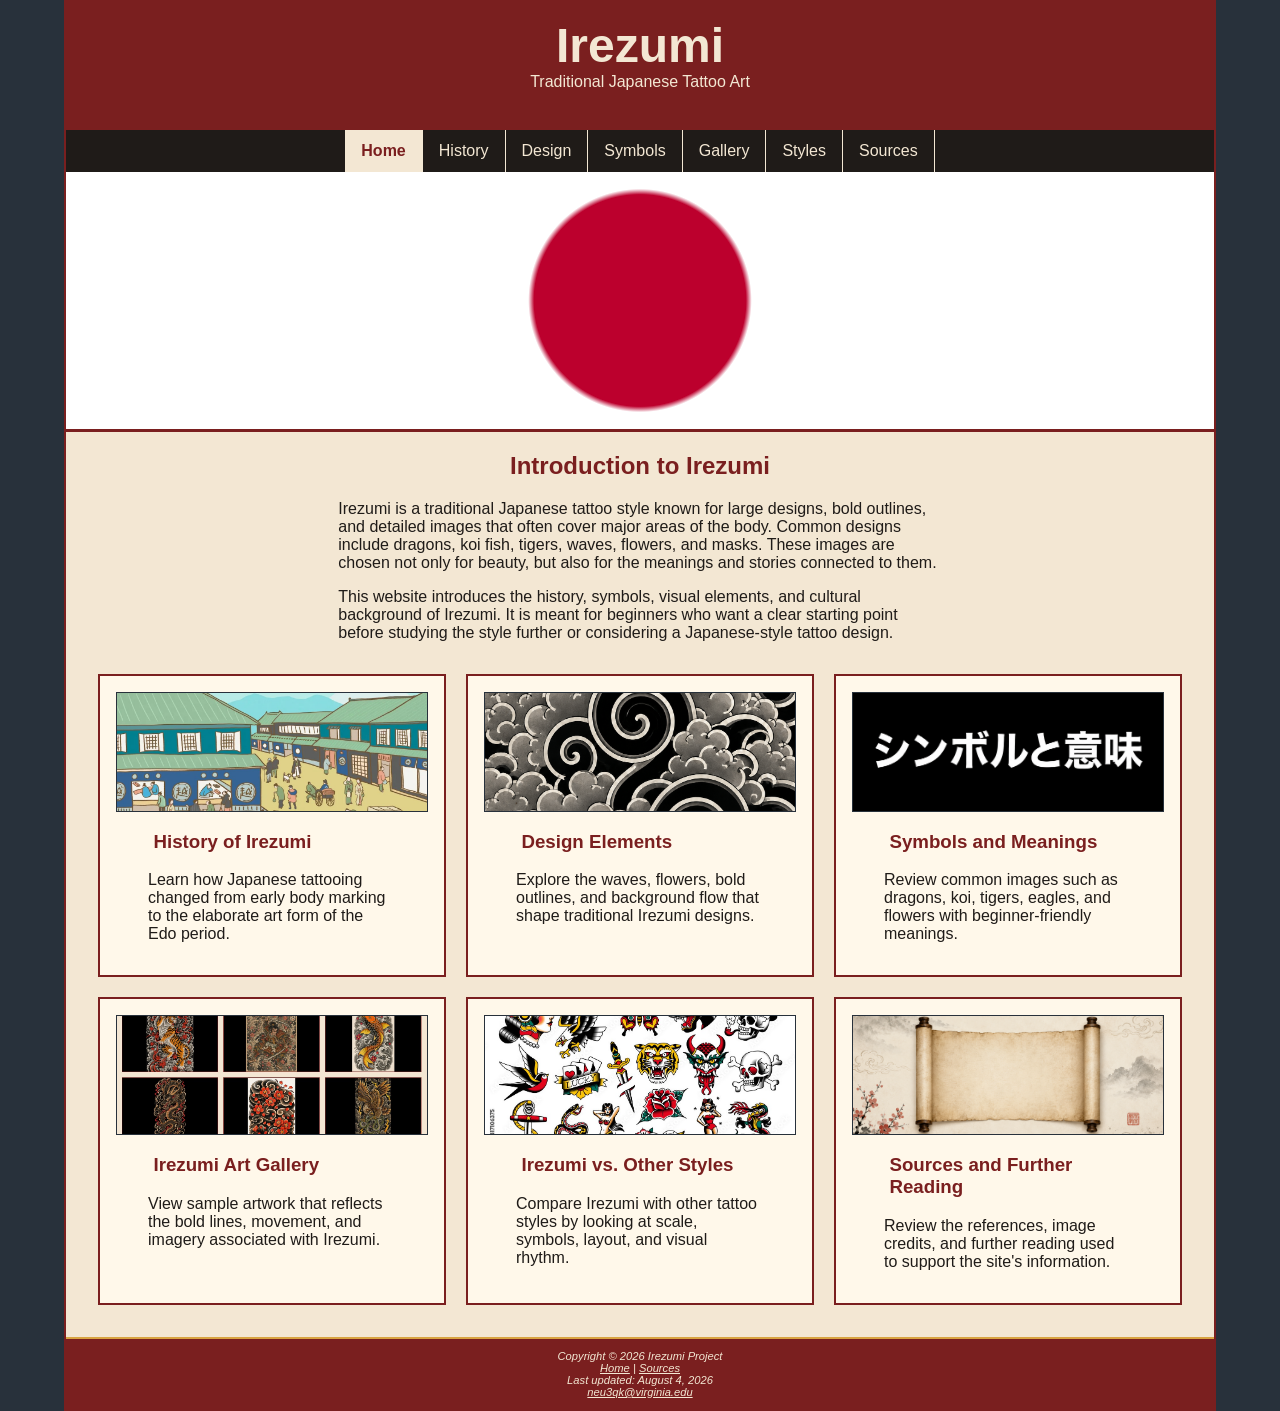
<file: index.html>
<!DOCTYPE html>
<html lang="en">
<head>
  <meta name="viewport" content="width=device-width, initial-scale=1.0">
  <meta name="description" content="Explore the history, symbols, and visual traditions of Japanese Irezumi tattoo art.">
  <link rel="stylesheet" href="irezumi.css">
  <title>Irezumi: Traditional Japanese Tattoo Art</title>
</head>
<body>
  <div id="wrapper">
    <header>
      <h1><a href="index.html">Irezumi</a></h1>
      <p>Traditional Japanese Tattoo Art</p>
    </header>

    <nav>
      <ul>
        <li><a href="index.html" class="active" aria-current="page">Home</a></li>
        <li><a href="history.html">History</a></li>
        <li><a href="design.html">Design</a></li>
        <li><a href="symbols.html">Symbols</a></li>
        <li><a href="gallery.html">Gallery</a></li>
        <li><a href="styles.html">Styles</a></li>
        <li><a href="sources.html">Sources</a></li>
      </ul>
    </nav>

    <main>
      <div id="homehero"></div>

      <h2>Introduction to Irezumi</h2>

      <p>
        Irezumi is a traditional Japanese tattoo style known for large designs, bold outlines, and detailed images
        that often cover major areas of the body. Common designs include dragons, koi fish, tigers, waves, flowers,
        and masks. These images are chosen not only for beauty, but also for the meanings and stories connected to them.
      </p>

      <p>
        This website introduces the history, symbols, visual elements, and cultural background of Irezumi. It is meant
        for beginners who want a clear starting point before studying the style further or considering a Japanese-style
        tattoo design.
      </p>

      <div class="feature-row">
        <a class="feature" href="history.html">
          <img src="History.jpg" alt="Illustration of a historical Japanese town scene" class="feature-image">
          <h3>History of Irezumi</h3>
          <p>Learn how Japanese tattooing changed from early body marking to the elaborate art form of the Edo period.</p>
        </a>

        <a class="feature" href="design.html">
          <img src="Clouds.jpg" alt="Cloud artwork representing Irezumi design elements" class="feature-image">
          <h3>Design Elements</h3>
          <p>Explore the waves, flowers, bold outlines, and background flow that shape traditional Irezumi designs.</p>
        </a>

        <a class="feature" href="symbols.html">
          <img src="symbols-hero-ai.png" alt="Japanese text graphic representing Irezumi symbols and meanings" class="feature-image">
          <h3>Symbols and Meanings</h3>
          <p>Review common images such as dragons, koi, tigers, eagles, and flowers with beginner-friendly meanings.</p>
        </a>

        <a class="feature" href="gallery.html">
          <img src="GalleryFaceCard.jpg" alt="Irezumi artwork preview for the art gallery" class="feature-image">
          <h3>Irezumi Art Gallery</h3>
          <p>View sample artwork that reflects the bold lines, movement, and imagery associated with Irezumi.</p>
        </a>

        <a class="feature" href="styles.html">
          <img src="AmericanTrad.jpg" alt="American traditional tattoo artwork preview for comparing tattoo styles" class="feature-image">
          <h3>Irezumi vs. Other Styles</h3>
          <p>Compare Irezumi with other tattoo styles by looking at scale, symbols, layout, and visual rhythm.</p>
        </a>

        <a class="feature" href="sources.html">
          <img src="sources-hero-ai.png" alt="Japanese scroll artwork preview for sources and further reading" class="feature-image">
          <h3>Sources and Further Reading</h3>
          <p>Review the references, image credits, and further reading used to support the site's information.</p>
        </a>
      </div>
    </main>

    <footer>
      Copyright &copy; 2026 Irezumi Project<br>
      <a href="index.html">Home</a> | <a href="sources.html">Sources</a><br>
      Last updated: August 4, 2026<br>
      <a href="mailto:neu3qk@virginia.edu">neu3qk@virginia.edu</a>
    </footer>
  </div>
</body>
</html>
</file>
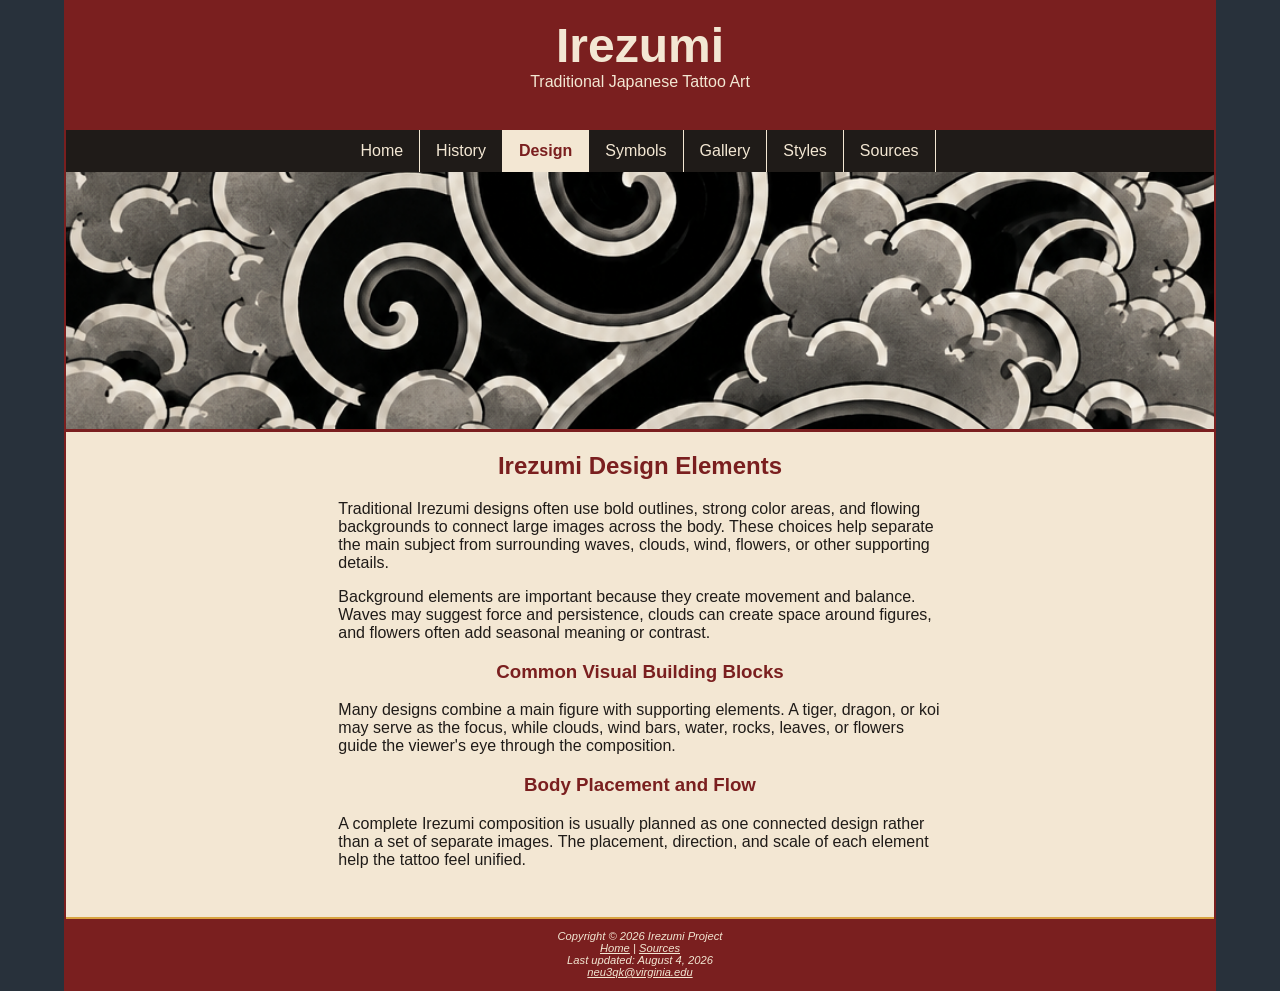
<file: design.html>
<!DOCTYPE html>
<html lang="en">
<head>
  <meta name="viewport" content="width=device-width, initial-scale=1.0">
  <meta name="description" content="Explore the history, symbols, and visual traditions of Japanese Irezumi tattoo art.">
  <link rel="stylesheet" href="irezumi.css">
  <title>Irezumi Design Elements</title>
</head>
<body>
  <div id="wrapper">
    <header>
      <h1><a href="index.html">Irezumi</a></h1>
      <p>Traditional Japanese Tattoo Art</p>
    </header>

    <nav>
      <ul>
        <li><a href="index.html">Home</a></li>
        <li><a href="history.html">History</a></li>
        <li><a href="design.html" class="active" aria-current="page">Design</a></li>
        <li><a href="symbols.html">Symbols</a></li>
        <li><a href="gallery.html">Gallery</a></li>
        <li><a href="styles.html">Styles</a></li>
        <li><a href="sources.html">Sources</a></li>
      </ul>
    </nav>

    <main>
      <div id="designhero" role="img" aria-label="Cloud artwork representing Irezumi background design"></div>

      <h2>Irezumi Design Elements</h2>

      <p>
        Traditional Irezumi designs often use bold outlines, strong color areas, and flowing backgrounds to connect
        large images across the body. These choices help separate the main subject from surrounding waves, clouds,
        wind, flowers, or other supporting details.
      </p>

      <p>
        Background elements are important because they create movement and balance. Waves may suggest force and
        persistence, clouds can create space around figures, and flowers often add seasonal meaning or contrast.
      </p>

      <h3>Common Visual Building Blocks</h3>

      <p>
        Many designs combine a main figure with supporting elements. A tiger, dragon, or koi may serve as the focus,
        while clouds, wind bars, water, rocks, leaves, or flowers guide the viewer's eye through the composition.
      </p>

      <h3>Body Placement and Flow</h3>

      <p>
        A complete Irezumi composition is usually planned as one connected design rather than a set of separate images.
        The placement, direction, and scale of each element help the tattoo feel unified.
      </p>
    </main>

    <footer>
      Copyright &copy; 2026 Irezumi Project<br>
      <a href="index.html">Home</a> | <a href="sources.html">Sources</a><br>
      Last updated: August 4, 2026<br>
      <a href="mailto:neu3qk@virginia.edu">neu3qk@virginia.edu</a>
    </footer>
  </div>
</body>
</html>
</file>
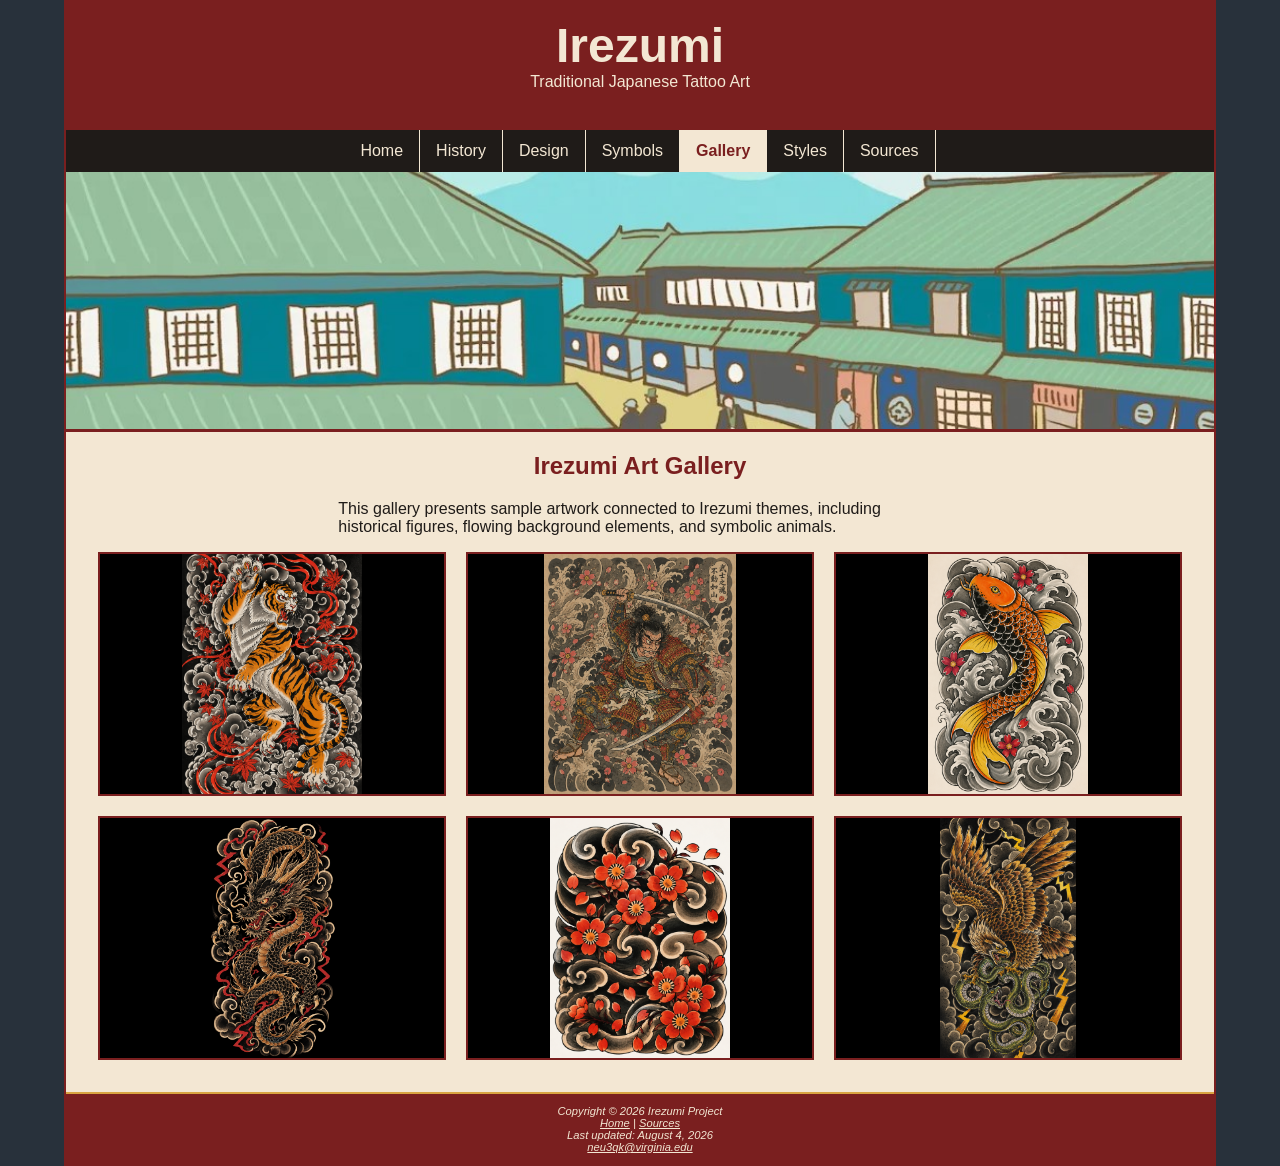
<file: gallery.html>
<!DOCTYPE html>
<html lang="en">
<head>
  <meta name="viewport" content="width=device-width, initial-scale=1.0">
  <meta name="description" content="Explore the history, symbols, and visual traditions of Japanese Irezumi tattoo art.">
  <link rel="stylesheet" href="irezumi.css">
  <title>Irezumi Art Gallery</title>
</head>
<body>
  <div id="wrapper">
    <header>
      <h1><a href="index.html">Irezumi</a></h1>
      <p>Traditional Japanese Tattoo Art</p>
    </header>

    <nav>
      <ul>
        <li><a href="index.html">Home</a></li>
        <li><a href="history.html">History</a></li>
        <li><a href="design.html">Design</a></li>
        <li><a href="symbols.html">Symbols</a></li>
        <li><a href="gallery.html" class="active" aria-current="page">Gallery</a></li>
        <li><a href="styles.html">Styles</a></li>
        <li><a href="sources.html">Sources</a></li>
      </ul>
    </nav>

    <main>
      <div id="galleryhero" role="img" aria-label="Gallery banner showing samurai-inspired artwork"></div>

      <h2>Irezumi Art Gallery</h2>

      <p>
        This gallery presents sample artwork connected to Irezumi themes, including historical figures, flowing
        background elements, and symbolic animals.
      </p>

      <div class="gallery-grid">
        <figure>
          <a href="tiger-gallery-ai.png">
            <img src="tiger-gallery-ai.png" alt="AI-generated tiger Irezumi artwork with clouds and red maple leaves">
          </a>
        </figure>

        <figure>
          <a href="samurai-gallery-ai.png">
            <img src="samurai-gallery-ai.png" alt="AI-generated samurai Irezumi artwork with waves and cherry blossoms">
          </a>
        </figure>

        <figure>
          <a href="koi-gallery-ai.png">
            <img src="koi-gallery-ai.png" alt="AI-generated koi fish Irezumi artwork with waves and red flowers">
          </a>
        </figure>

        <figure>
          <a href="dragon-gallery-ai.png">
            <img src="dragon-gallery-ai.png" alt="AI-generated dragon Irezumi artwork with clouds and red accents">
          </a>
        </figure>

        <figure>
          <a href="flowers-gallery-ai.png">
            <img src="flowers-gallery-ai.png" alt="AI-generated red flower Irezumi artwork with dark swirling clouds">
          </a>
        </figure>

        <figure>
          <a href="eagle-snake-gallery-ai.png">
            <img src="eagle-snake-gallery-ai.png" alt="AI-generated eagle and snake Irezumi artwork with lightning and clouds">
          </a>
        </figure>
      </div>
    </main>

    <footer>
      Copyright &copy; 2026 Irezumi Project<br>
      <a href="index.html">Home</a> | <a href="sources.html">Sources</a><br>
      Last updated: August 4, 2026<br>
      <a href="mailto:neu3qk@virginia.edu">neu3qk@virginia.edu</a>
    </footer>
  </div>
</body>
</html>
</file>
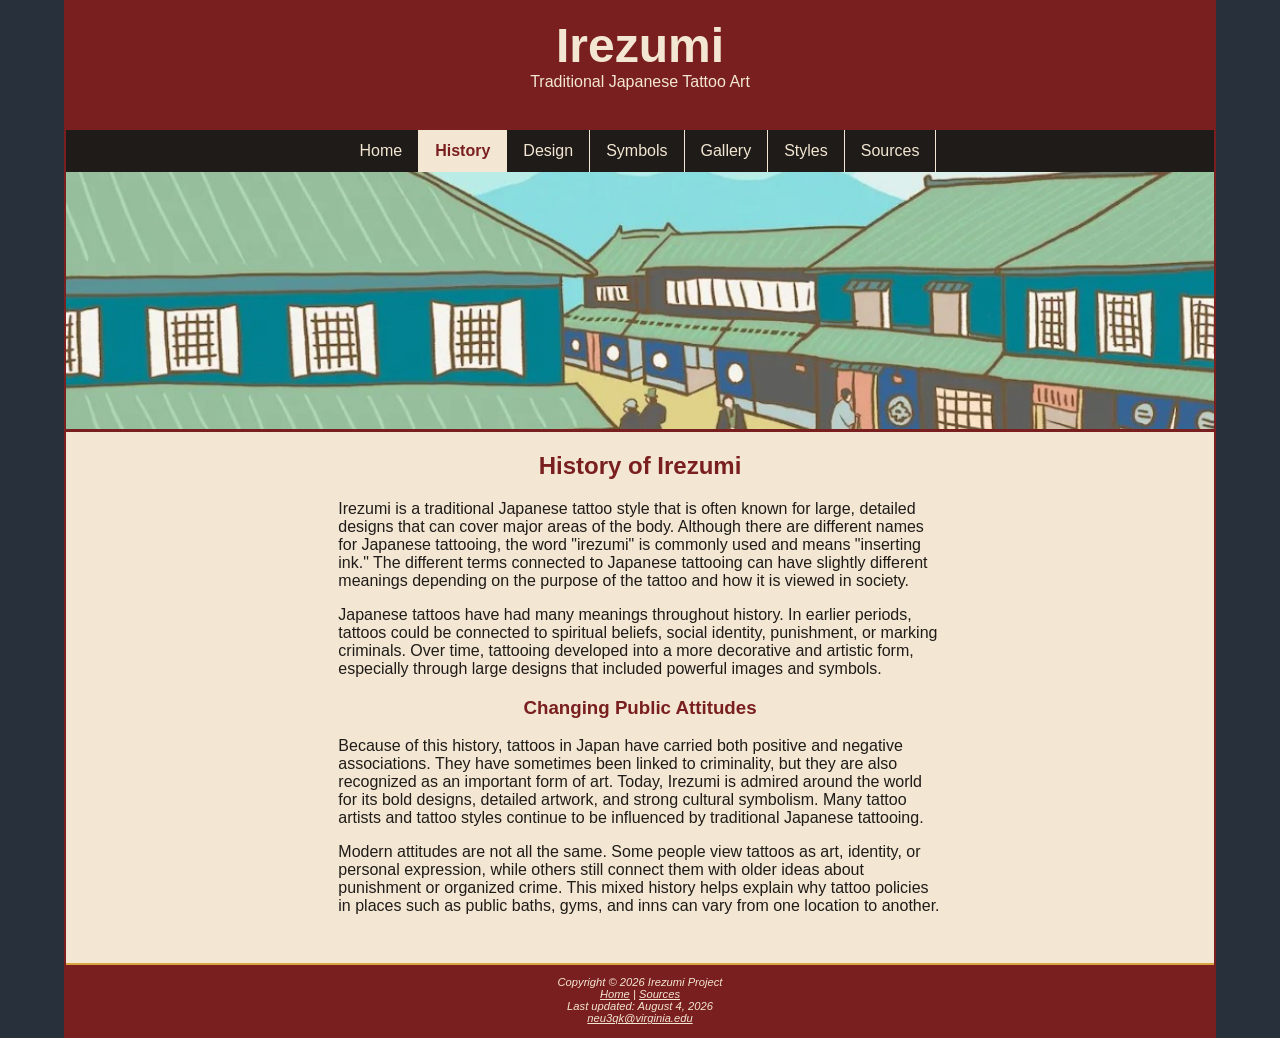
<file: history.html>
<!DOCTYPE html>
<html lang="en">
<head>
  <meta name="viewport" content="width=device-width, initial-scale=1.0">
  <meta name="description" content="Explore the history, symbols, and visual traditions of Japanese Irezumi tattoo art.">
  <link rel="stylesheet" href="irezumi.css">
  <title>History of Irezumi</title>
</head>
<body>
  <div id="wrapper">
    <header>
      <h1><a href="index.html">Irezumi</a></h1>
      <p>Traditional Japanese Tattoo Art</p>
    </header>

    <nav>
      <ul>
        <li><a href="index.html">Home</a></li>
        <li><a href="history.html" class="active" aria-current="page">History</a></li>
        <li><a href="design.html">Design</a></li>
        <li><a href="symbols.html">Symbols</a></li>
        <li><a href="gallery.html">Gallery</a></li>
        <li><a href="styles.html">Styles</a></li>
        <li><a href="sources.html">Sources</a></li>
      </ul>
    </nav>

    <main>
      <div id="historyhero" role="img" aria-label="Historical Japanese town scene representing cultural background"></div>

      <h2>History of Irezumi</h2>

      <p>
        Irezumi is a traditional Japanese tattoo style that is often known for large, detailed designs that can cover
        major areas of the body. Although there are different names for Japanese tattooing, the word "irezumi" is
        commonly used and means "inserting ink." The different terms connected to Japanese tattooing can have slightly
        different meanings depending on the purpose of the tattoo and how it is viewed in society.
      </p>

      <p>
        Japanese tattoos have had many meanings throughout history. In earlier periods, tattoos could be connected to
        spiritual beliefs, social identity, punishment, or marking criminals. Over time, tattooing developed into a more
        decorative and artistic form, especially through large designs that included powerful images and symbols.
      </p>

      <h3>Changing Public Attitudes</h3>

      <p>
        Because of this history, tattoos in Japan have carried both positive and negative associations. They have
        sometimes been linked to criminality, but they are also recognized as an important form of art. Today, Irezumi is
        admired around the world for its bold designs, detailed artwork, and strong cultural symbolism. Many tattoo
        artists and tattoo styles continue to be influenced by traditional Japanese tattooing.
      </p>

      <p>
        Modern attitudes are not all the same. Some people view tattoos as art, identity, or personal expression, while
        others still connect them with older ideas about punishment or organized crime. This mixed history helps explain
        why tattoo policies in places such as public baths, gyms, and inns can vary from one location to another.
      </p>
    </main>

    <footer>
      Copyright &copy; 2026 Irezumi Project<br>
      <a href="index.html">Home</a> | <a href="sources.html">Sources</a><br>
      Last updated: August 4, 2026<br>
      <a href="mailto:neu3qk@virginia.edu">neu3qk@virginia.edu</a>
    </footer>
  </div>
</body>
</html>
</file>
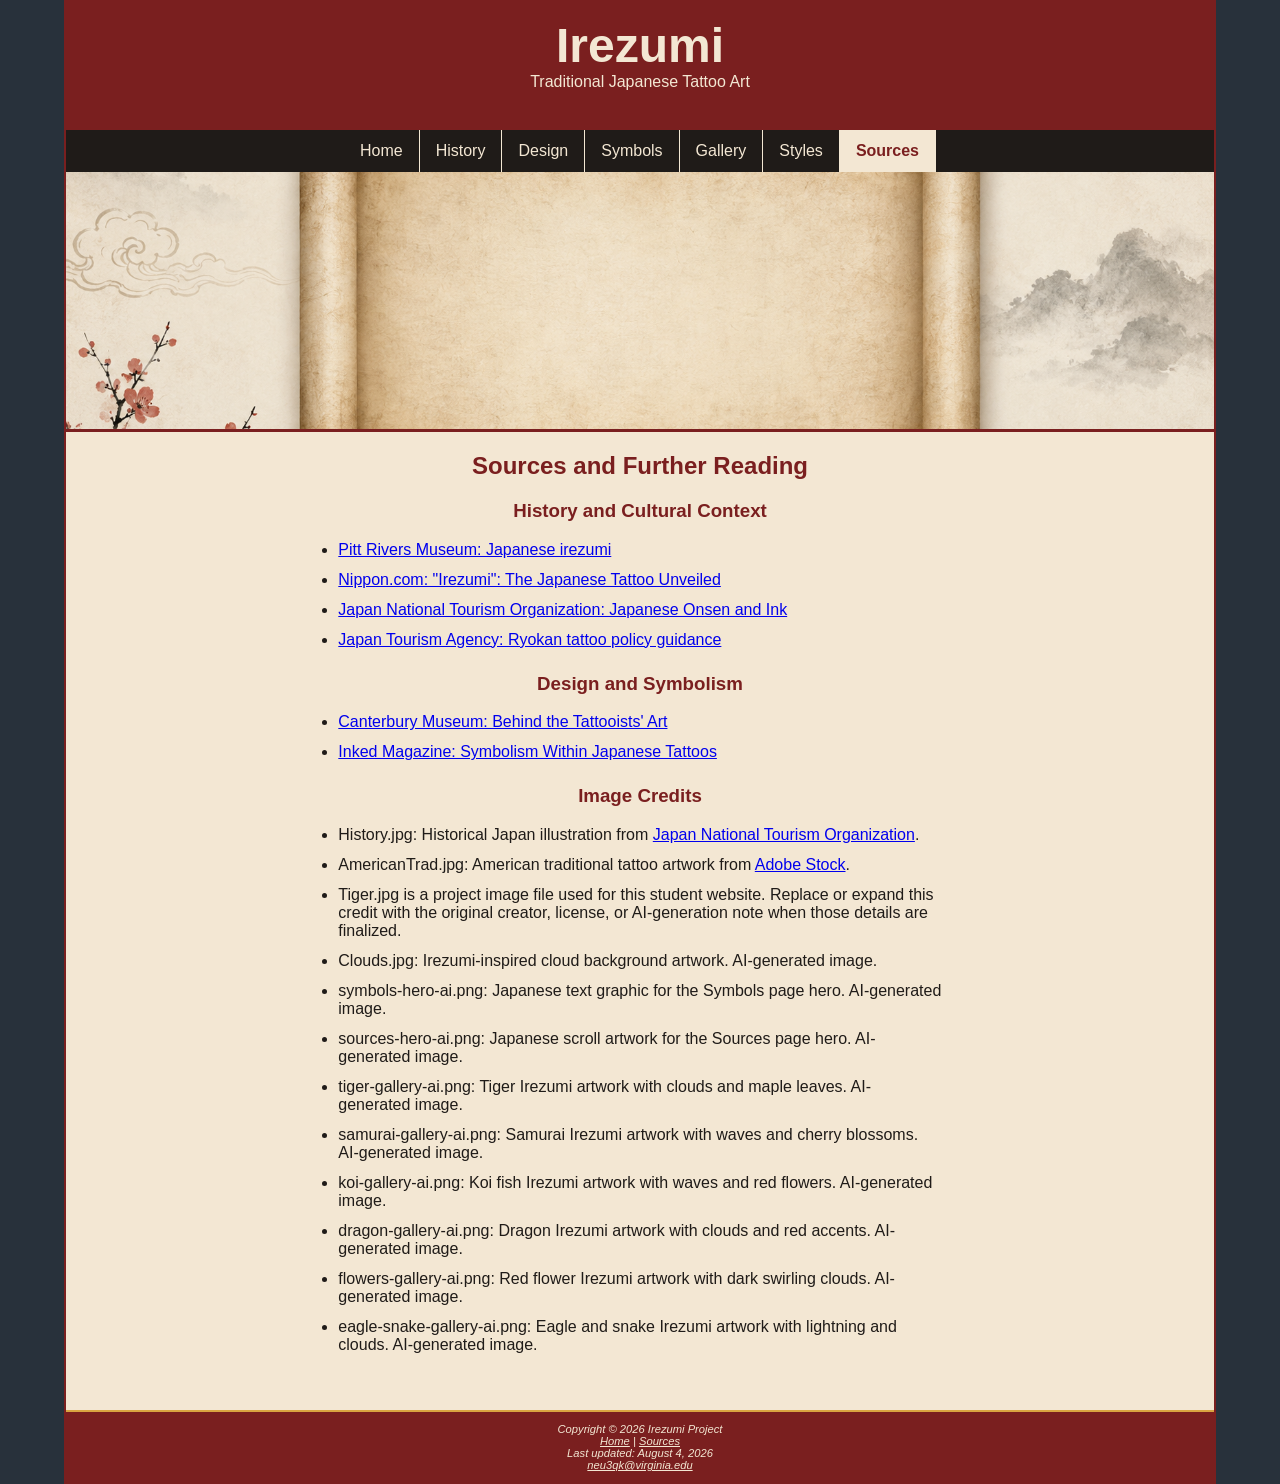
<file: sources.html>
<!DOCTYPE html>
<html lang="en">
<head>
  <meta name="viewport" content="width=device-width, initial-scale=1.0">
  <meta name="description" content="Explore the history, symbols, and visual traditions of Japanese Irezumi tattoo art.">
  <link rel="stylesheet" href="irezumi.css">
  <title>Sources and Further Reading</title>
</head>
<body>
  <div id="wrapper">
    <header>
      <h1><a href="index.html">Irezumi</a></h1>
      <p>Traditional Japanese Tattoo Art</p>
    </header>

    <nav>
      <ul>
        <li><a href="index.html">Home</a></li>
        <li><a href="history.html">History</a></li>
        <li><a href="design.html">Design</a></li>
        <li><a href="symbols.html">Symbols</a></li>
        <li><a href="gallery.html">Gallery</a></li>
        <li><a href="styles.html">Styles</a></li>
        <li><a href="sources.html" class="active" aria-current="page">Sources</a></li>
      </ul>
    </nav>

    <main>
      <div id="sourceshero" role="img" aria-label="Japanese scroll artwork representing sources and further reading"></div>

      <h2>Sources and Further Reading</h2>

      <h3>History and Cultural Context</h3>

      <ul class="source-list">
        <li><a href="https://web.prm.ox.ac.uk/bodyarts/index.php/permanent-body-arts/tattooing/166-japanese-irezumi.html">Pitt Rivers Museum: Japanese irezumi</a></li>
        <li><a href="https://www.nippon.com/en/views/b06701/">Nippon.com: "Irezumi": The Japanese Tattoo Unveiled</a></li>
        <li><a href="https://www.japan.travel/en/blog/japanese-Onsen-and-ink-the-tattoo-taboo/">Japan National Tourism Organization: Japanese Onsen and Ink</a></li>
        <li><a href="https://www.mlit.go.jp/kankocho/ryokan/list_en.html">Japan Tourism Agency: Ryokan tattoo policy guidance</a></li>
      </ul>

      <h3>Design and Symbolism</h3>

      <ul class="source-list">
        <li><a href="https://www.canterburymuseum.com/explore/our-stories/behind-the-tattooists-art">Canterbury Museum: Behind the Tattooists' Art</a></li>
        <li><a href="https://inkedmag.com/original-news/japanese-tattoo-symbolism">Inked Magazine: Symbolism Within Japanese Tattoos</a></li>
      </ul>

      <h3>Image Credits</h3>

      <ul class="source-list">
        <li>History.jpg: Historical Japan illustration from <a href="https://www.japan.travel/en/responsible-travel-guide/features/overview-japanese-history/">Japan National Tourism Organization</a>.</li>
        <li>AmericanTrad.jpg: American traditional tattoo artwork from <a href="https://stock.adobe.com/search?k=american+traditional+tattoo&amp;asset_id=317106375">Adobe Stock</a>.</li>
        <li>Tiger.jpg is a project image file used for this student website. Replace or expand this credit with the original creator, license, or AI-generation note when those details are finalized.</li>
        <li>Clouds.jpg: Irezumi-inspired cloud background artwork. AI-generated image.</li>
        <li>symbols-hero-ai.png: Japanese text graphic for the Symbols page hero. AI-generated image.</li>
        <li>sources-hero-ai.png: Japanese scroll artwork for the Sources page hero. AI-generated image.</li>
        <li>tiger-gallery-ai.png: Tiger Irezumi artwork with clouds and maple leaves. AI-generated image.</li>
        <li>samurai-gallery-ai.png: Samurai Irezumi artwork with waves and cherry blossoms. AI-generated image.</li>
        <li>koi-gallery-ai.png: Koi fish Irezumi artwork with waves and red flowers. AI-generated image.</li>
        <li>dragon-gallery-ai.png: Dragon Irezumi artwork with clouds and red accents. AI-generated image.</li>
        <li>flowers-gallery-ai.png: Red flower Irezumi artwork with dark swirling clouds. AI-generated image.</li>
        <li>eagle-snake-gallery-ai.png: Eagle and snake Irezumi artwork with lightning and clouds. AI-generated image.</li>
      </ul>
    </main>

    <footer>
      Copyright &copy; 2026 Irezumi Project<br>
      <a href="index.html">Home</a> | <a href="sources.html">Sources</a><br>
      Last updated: August 4, 2026<br>
      <a href="mailto:neu3qk@virginia.edu">neu3qk@virginia.edu</a>
    </footer>
  </div>
</body>
</html>
</file>
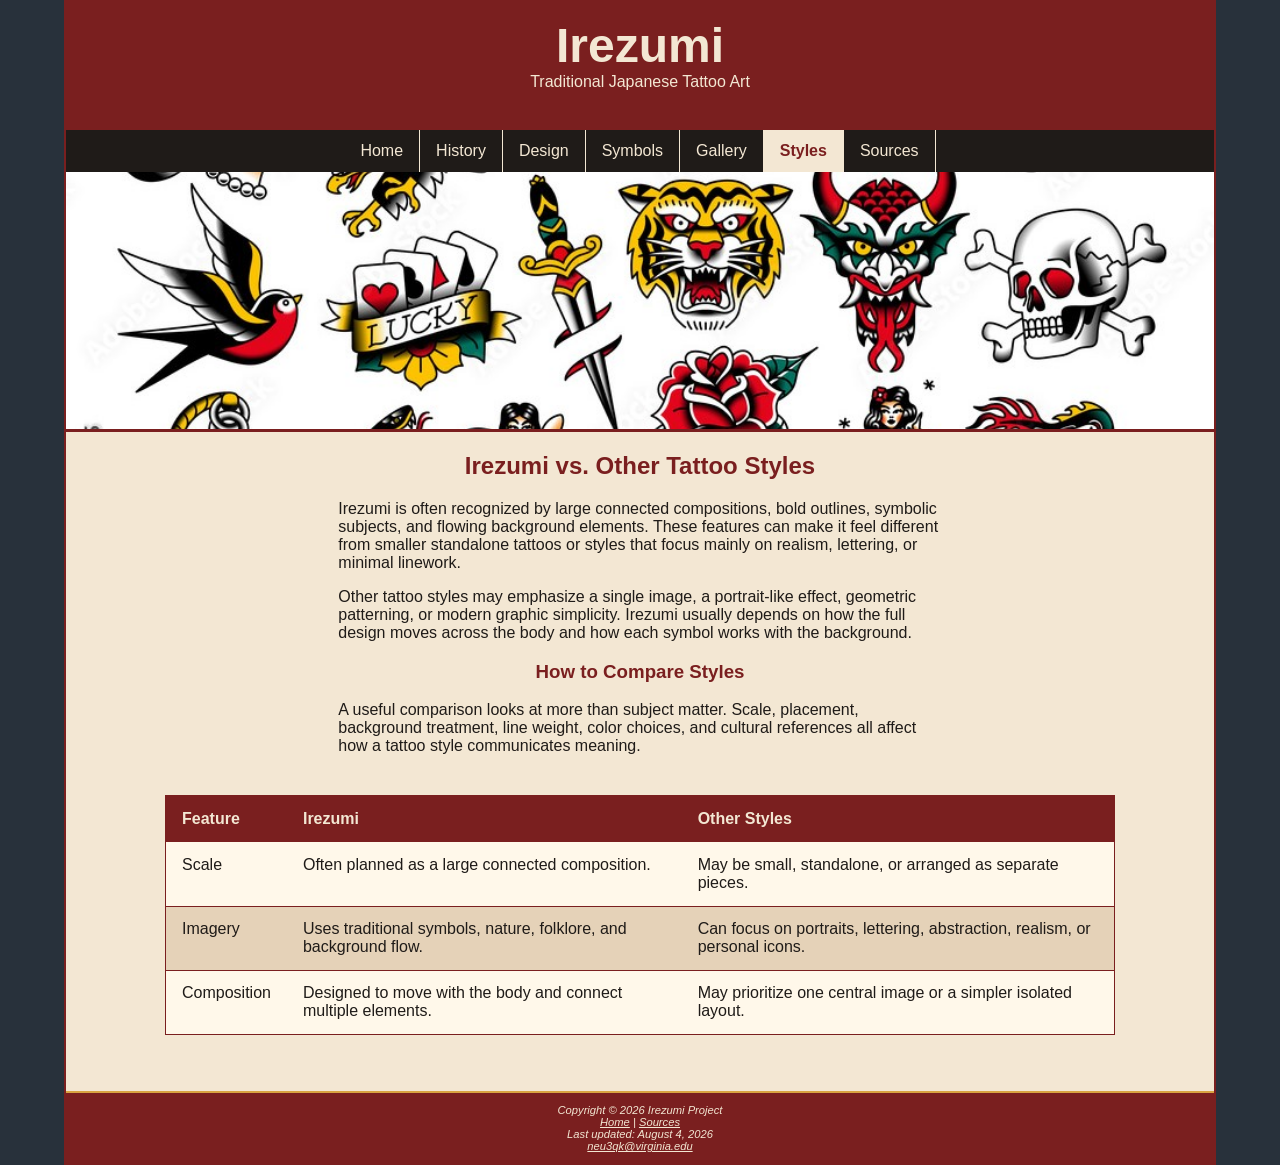
<file: styles.html>
<!DOCTYPE html>
<html lang="en">
<head>
  <meta name="viewport" content="width=device-width, initial-scale=1.0">
  <meta name="description" content="Explore the history, symbols, and visual traditions of Japanese Irezumi tattoo art.">
  <link rel="stylesheet" href="irezumi.css">
  <title>Irezumi vs. Other Tattoo Styles</title>
</head>
<body>
  <div id="wrapper">
    <header>
      <h1><a href="index.html">Irezumi</a></h1>
      <p>Traditional Japanese Tattoo Art</p>
    </header>

    <nav>
      <ul>
        <li><a href="index.html">Home</a></li>
        <li><a href="history.html">History</a></li>
        <li><a href="design.html">Design</a></li>
        <li><a href="symbols.html">Symbols</a></li>
        <li><a href="gallery.html">Gallery</a></li>
        <li><a href="styles.html" class="active" aria-current="page">Styles</a></li>
        <li><a href="sources.html">Sources</a></li>
      </ul>
    </nav>

    <main>
      <div id="styleshero" role="img" aria-label="American traditional tattoo artwork representing comparison of tattoo design styles"></div>

      <h2>Irezumi vs. Other Tattoo Styles</h2>

      <p>
        Irezumi is often recognized by large connected compositions, bold outlines, symbolic subjects, and flowing
        background elements. These features can make it feel different from smaller standalone tattoos or styles that
        focus mainly on realism, lettering, or minimal linework.
      </p>

      <p>
        Other tattoo styles may emphasize a single image, a portrait-like effect, geometric patterning, or modern
        graphic simplicity. Irezumi usually depends on how the full design moves across the body and how each symbol
        works with the background.
      </p>

      <h3>How to Compare Styles</h3>

      <p>
        A useful comparison looks at more than subject matter. Scale, placement, background treatment, line weight,
        color choices, and cultural references all affect how a tattoo style communicates meaning.
      </p>

      <div class="table-container">
        <table>
          <tr>
            <th>Feature</th>
            <th>Irezumi</th>
            <th>Other Styles</th>
          </tr>
          <tr>
            <td>Scale</td>
            <td>Often planned as a large connected composition.</td>
            <td>May be small, standalone, or arranged as separate pieces.</td>
          </tr>
          <tr>
            <td>Imagery</td>
            <td>Uses traditional symbols, nature, folklore, and background flow.</td>
            <td>Can focus on portraits, lettering, abstraction, realism, or personal icons.</td>
          </tr>
          <tr>
            <td>Composition</td>
            <td>Designed to move with the body and connect multiple elements.</td>
            <td>May prioritize one central image or a simpler isolated layout.</td>
          </tr>
        </table>
      </div>
    </main>

    <footer>
      Copyright &copy; 2026 Irezumi Project<br>
      <a href="index.html">Home</a> | <a href="sources.html">Sources</a><br>
      Last updated: August 4, 2026<br>
      <a href="mailto:neu3qk@virginia.edu">neu3qk@virginia.edu</a>
    </footer>
  </div>
</body>
</html>
</file>
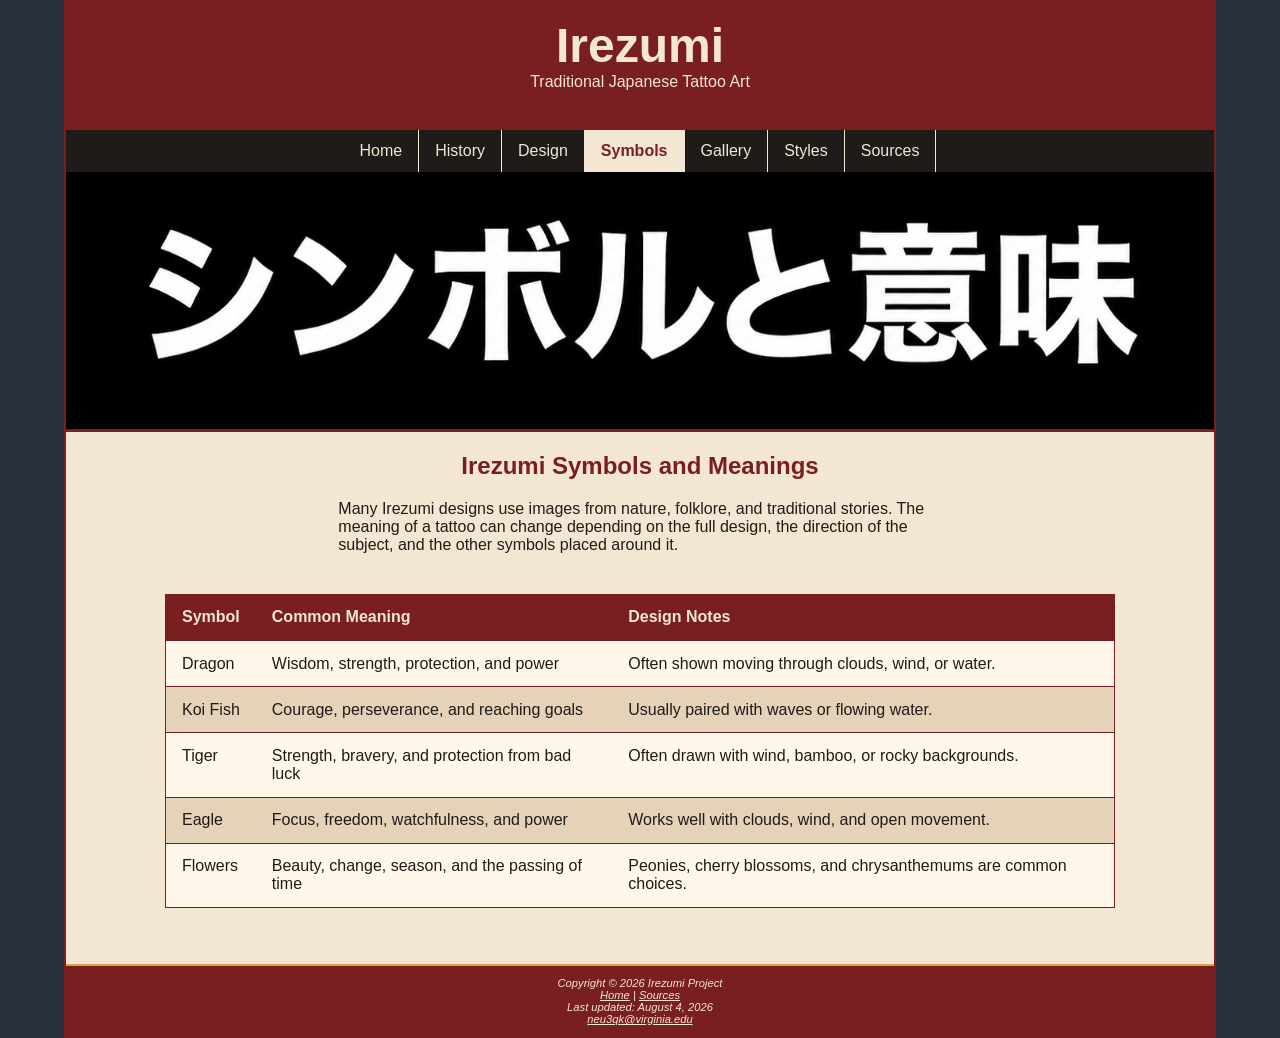
<file: symbols.html>
<!DOCTYPE html>
<html lang="en">
<head>
  <meta name="viewport" content="width=device-width, initial-scale=1.0">
  <meta name="description" content="Explore the history, symbols, and visual traditions of Japanese Irezumi tattoo art.">
  <link rel="stylesheet" href="irezumi.css">
  <title>Irezumi Symbols and Meanings</title>
</head>
<body>
  <div id="wrapper">
    <header>
      <h1><a href="index.html">Irezumi</a></h1>
      <p>Traditional Japanese Tattoo Art</p>
    </header>

    <nav>
      <ul>
        <li><a href="index.html">Home</a></li>
        <li><a href="history.html">History</a></li>
        <li><a href="design.html">Design</a></li>
        <li><a href="symbols.html" class="active" aria-current="page">Symbols</a></li>
        <li><a href="gallery.html">Gallery</a></li>
        <li><a href="styles.html">Styles</a></li>
        <li><a href="sources.html">Sources</a></li>
      </ul>
    </nav>

    <main>
      <div id="symbolshero" role="img" aria-label="Japanese text graphic representing symbols and meanings"></div>

      <h2>Irezumi Symbols and Meanings</h2>

      <p>
        Many Irezumi designs use images from nature, folklore, and traditional stories. The meaning of a tattoo can
        change depending on the full design, the direction of the subject, and the other symbols placed around it.
      </p>

      <div class="table-container">
        <table>
          <tr>
            <th>Symbol</th>
            <th>Common Meaning</th>
            <th>Design Notes</th>
          </tr>
          <tr>
            <td>Dragon</td>
            <td>Wisdom, strength, protection, and power</td>
            <td>Often shown moving through clouds, wind, or water.</td>
          </tr>
          <tr>
            <td>Koi Fish</td>
            <td>Courage, perseverance, and reaching goals</td>
            <td>Usually paired with waves or flowing water.</td>
          </tr>
          <tr>
            <td>Tiger</td>
            <td>Strength, bravery, and protection from bad luck</td>
            <td>Often drawn with wind, bamboo, or rocky backgrounds.</td>
          </tr>
          <tr>
            <td>Eagle</td>
            <td>Focus, freedom, watchfulness, and power</td>
            <td>Works well with clouds, wind, and open movement.</td>
          </tr>
          <tr>
            <td>Flowers</td>
            <td>Beauty, change, season, and the passing of time</td>
            <td>Peonies, cherry blossoms, and chrysanthemums are common choices.</td>
          </tr>
        </table>
      </div>

    </main>

    <footer>
      Copyright &copy; 2026 Irezumi Project<br>
      <a href="index.html">Home</a> | <a href="sources.html">Sources</a><br>
      Last updated: August 4, 2026<br>
      <a href="mailto:neu3qk@virginia.edu">neu3qk@virginia.edu</a>
    </footer>
  </div>
</body>
</html>
</file>
<file: irezumi.css>
* {
  box-sizing: border-box;
}

body {
  background-color: #28313B;
  color: #1F1B18;
  font-family: Verdana, Arial, sans-serif;
  margin: 0;
}

#wrapper {
  background-color: #1F1B18;
  border: 2px solid #7A1F1F;
  padding: 0;
}

header {
  color: #F3E7D3;
  background-color: #7A1F1F;
  min-height: 128px;
  padding-top: 1em;
  padding-bottom: 1em;
  text-align: center;
}

header a {
  text-decoration: none;
}

header a:link,
header a:visited {
  color: #F3E7D3;
}

header a:hover {
  color: #D9A441;
}

header p {
  margin: 0;
  font-size: 1em;
}

h1 {
  font-size: 2.5em;
  margin: 0;
}

h2 {
  color: #7A1F1F;
  text-align: center;
}

h3 {
  color: #7A1F1F;
}

nav {
  text-align: center;
}

nav ul {
  display: flex;
  flex-direction: column;
  list-style-type: none;
  margin: 0;
  padding: 0;
  font-size: 1em;
}

nav a {
  display: block;
  padding: 0.75em 1em;
  width: 100%;
  text-decoration: none;
  transition: color 0.3s ease, background-color 0.3s ease;
}

nav li {
  border-bottom: 1px solid #F3E7D3;
}

nav a:link,
nav a:visited {
  color: #F3E7D3;
}

nav a.active {
  background-color: #F3E7D3;
  color: #7A1F1F;
  font-weight: bold;
}

nav a:hover {
  color: #1F1B18;
  background-color: #D9A441;
}

main {
  display: block;
  background-color: #F3E7D3;
  padding: 0 0 2em 0;
}

main h2,
main h3,
main p,
main div,
main figure,
main ul,
main table {
  padding-left: 1em;
  padding-right: 1em;
}

main > h2 {
  max-width: 75ch;
  margin-left: auto;
  margin-right: auto;
  text-align: center;
}

main > h3 {
  max-width: 75ch;
  margin-left: auto;
  margin-right: auto;
  text-align: center;
}

main > p {
  max-width: 75ch;
  margin-left: auto;
  margin-right: auto;
}

#homehero,
#historyhero,
#designhero,
#symbolshero,
#galleryhero,
#styleshero,
#sourceshero {
  min-height: 260px;
  padding: 0;
  border-bottom: 3px solid #7A1F1F;
  background-color: #1F1B18;
  background-repeat: no-repeat;
  background-size: cover;
}

#homehero {
  background-color: #FFFFFF;
  background-image: radial-gradient(circle at center, #BC002D 0, #BC002D 18%, transparent 19%);
}

#historyhero,
#galleryhero {
  background-image: url("History.jpg");
  background-position: center 35%;
}

#designhero {
  background-image: url("Clouds.jpg");
  background-position: center;
}

#styleshero {
  background-image: url("AmericanTrad.jpg");
  background-position: center;
}

#symbolshero {
  background-image: url("symbols-hero-ai.png");
  background-position: center;
}

#sourceshero {
  background-image: url("sources-hero-ai.png");
  background-position: center;
}

.intro {
  color: #7A1F1F;
  font-size: 1.08em;
  font-weight: bold;
}

.feature-row {
  display: grid;
  gap: 1.25em;
  padding-top: 1em;
}

.feature {
  background-color: #FFF8EA;
  border: 2px solid #7A1F1F;
  color: #1F1B18;
  display: block;
  padding: 1em;
  text-decoration: none;
  transition: border-color 0.3s ease, transform 0.3s ease;
}

.feature:hover {
  border-color: #D9A441;
  transform: translateY(-3px);
}

.feature:visited {
  color: #1F1B18;
}

.feature-image {
  display: block;
  width: 100%;
  height: 120px;
  margin-bottom: 1em;
  object-fit: cover;
  border: 1px solid #28313B;
}

.table-container {
  overflow-x: auto;
}

.gallery-grid {
  display: grid;
  gap: 1.25em;
}

.gallery-grid figure {
  background-color: #000000;
  padding: 0;
}

.gallery-grid a {
  display: block;
}

.gallery-grid img {
  border: 0;
  height: 240px;
  object-fit: contain;
  width: 100%;
}

figure {
  background-color: #FFF8EA;
  border: 2px solid #7A1F1F;
  margin: 0;
  padding-top: 1em;
  padding-bottom: 1em;
}

figure img {
  display: block;
  width: 100%;
  height: 180px;
  object-fit: cover;
  border: 1px solid #28313B;
}

figcaption {
  color: #7A1F1F;
  font-weight: bold;
  padding-top: 0.75em;
  text-align: center;
}

.content-figure {
  max-width: 520px;
  margin: 1em auto;
}

.content-figure img {
  display: block;
  width: 100%;
  max-height: 260px;
  object-fit: cover;
  border: 1px solid #28313B;
}

.source-list {
  max-width: 75ch;
  margin: 0 auto 1.5em auto;
}

.source-list li {
  margin-bottom: 0.75em;
}

table {
  margin: 1.5em auto;
  width: 90%;
  max-width: 950px;
  min-width: 680px;
  border-collapse: collapse;
  border: 1px solid #7A1F1F;
}

td,
th {
  padding: 0.85em 1em;
  border-bottom: 1px solid #7A1F1F;
  text-align: left;
  vertical-align: top;
}

th {
  background-color: #7A1F1F;
  color: #F3E7D3;
}

tr:nth-of-type(odd) {
  background-color: #E5D2B8;
}

tr:nth-of-type(even) {
  background-color: #FFF8EA;
}

footer {
  background-color: #7A1F1F;
  border-top: 2px solid #D9A441;
  color: #F3E7D3;
  font-size: 0.70em;
  font-style: italic;
  text-align: center;
  padding: 1em;
  clear: both;
}

footer a:link,
footer a:visited {
  color: #F3E7D3;
}

footer a:hover {
  color: #D9A441;
}

@media (min-width: 600px) {
  h1 {
    font-size: 3em;
  }

  nav ul {
    flex-flow: row wrap;
    justify-content: center;
  }

  nav li {
    border-bottom: none;
    border-right: 1px solid #F3E7D3;
  }

  .feature-row {
    grid-template-columns: repeat(3, 1fr);
  }

  .gallery-grid {
    grid-template-columns: repeat(3, 1fr);
  }
}

@media (min-width: 1024px) {
  #wrapper {
    width: 90%;
    margin: auto;
    max-width: 1200px;
  }

  main h2,
  main h3,
  main p,
  main div,
  main figure,
  main ul,
  main table {
    padding-left: 2em;
    padding-right: 2em;
  }
}
</file>
